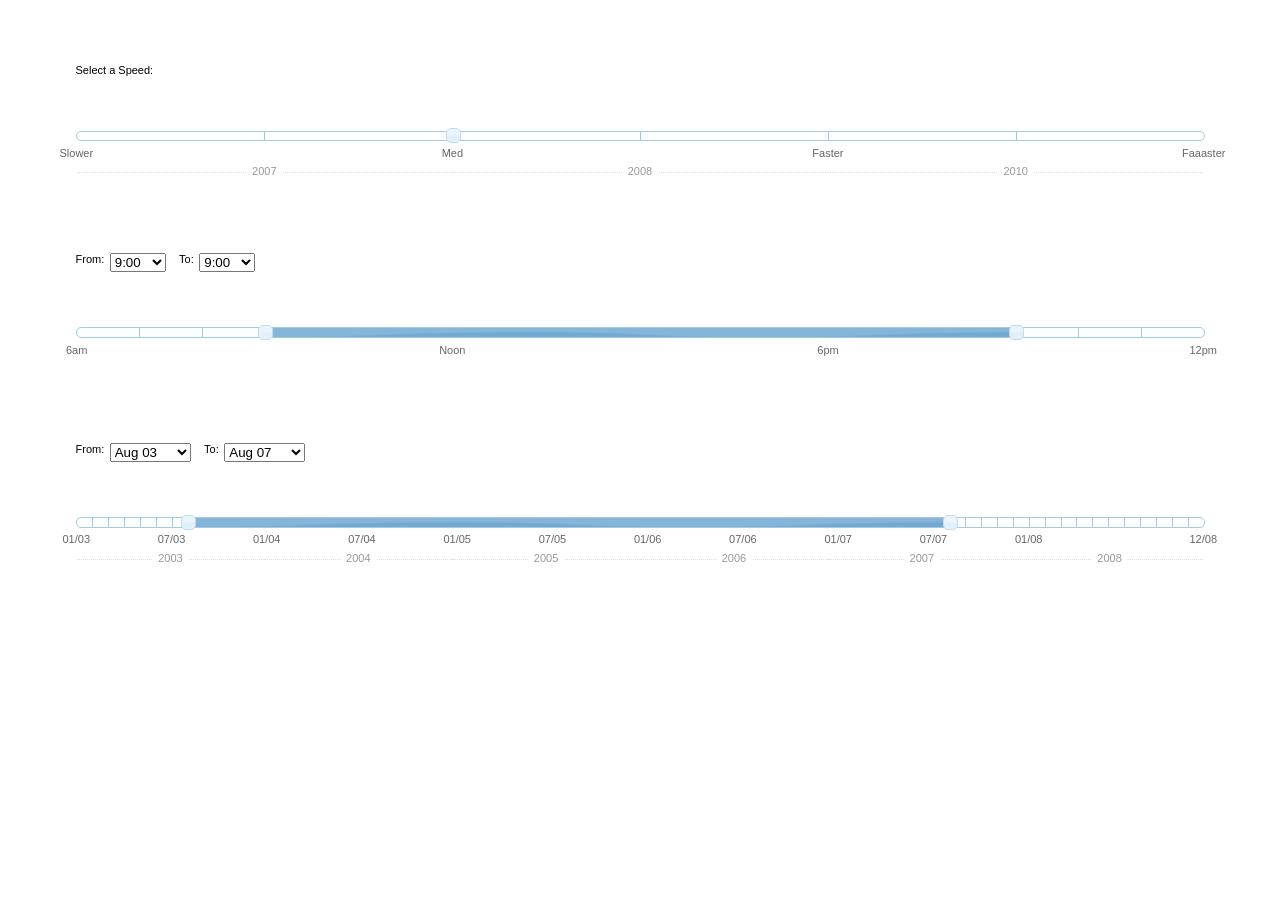
<file: target/seaice2016/js/select2slider/index.html>
<!DOCTYPE html PUBLIC "-//W3C//DTD XHTML 1.0 Strict//EN" "http://www.w3.org/TR/xhtml1/DTD/xhtml1-strict.dtd">
<html xmlns="http://www.w3.org/1999/xhtml" xml:lang="en">
	<head>
	<meta http-equiv="content-type" content="text/html; charset=utf-8" />
	<title>Demo Page: Using Progressive Enhancement to Convert a Select Box Into an Accessible jQuery UI Slider</title>
	<script type="text/javascript" src="js/jquery-1.3.2.min.js"></script>
	<script type="text/javascript" src="js/jquery-ui-1.7.1.custom.min.js"></script>
	<script type="text/javascript" src="js/selectToUISlider.jQuery.js"></script>
	<link rel="stylesheet" href="css/redmond/jquery-ui-1.7.1.custom.css" type="text/css" />
	<link rel="Stylesheet" href="css/ui.slider.extras.css" type="text/css" />
	<style type="text/css">
		body {font-size: 62.5%; font-family:"Segoe UI","Helvetica Neue",Helvetica,Arial,sans-serif; }
		fieldset { border:0; margin: 6em; height: 12em;}	
		label {font-weight: normal; float: left; margin-right: .5em; font-size: 1.1em;}
		select {margin-right: 1em; float: left;}
		.ui-slider {clear: both; top: 5em;}
	</style>
	<script type="text/javascript">
		$(function(){
			//demo 1
			var abc = $('select#speed').selectToUISlider().next();
					
			//demo 2
			$('select#valueA, select#valueB').selectToUISlider();
		
			//demo 3
			$('select#valueAA, select#valueBB').selectToUISlider({
				labels: 12
			});
			
			//fix color 
			fixToolTipColor();
		});
		//purely for theme-switching demo... ignore this unless you're using a theme switcher
		//quick function for tooltip color match
		function fixToolTipColor(){
			//grab the bg color from the tooltip content - set top border of pointer to same
			$('.ui-tooltip-pointer-down-inner').each(function(){
				var bWidth = $('.ui-tooltip-pointer-down-inner').css('borderTopWidth');
				var bColor = $(this).parents('.ui-slider-tooltip').css('backgroundColor')
				$(this).css('border-top', bWidth+' solid '+bColor);
			});	
		}
	</script>
	<!-- jQuery UI theme switcher -->
	<script type="text/javascript" src="http://ui.jquery.com/applications/themeroller/themeswitchertool/"></script>
	<script type="text/javascript"> $(function(){ $('<div style="position: absolute; right: 20px; margin-top: -40px" />').appendTo('body').themeswitcher({onSelect: function(){ setTimeout(fixToolTipColor, 800); }}); });</script>
</head>

<body>

	<form action="#">
		<!-- demo 1 -->
		<fieldset>
			<label for="speed">Select a Speed:</label>
			<select name="speed" id="speed" style="display:none">
			<optgroup label="2007">
				<option value="Slower">Slower</option>
				<option value="Slow">Slow</option>
			</optgroup>	
			<optgroup label="2008">
				<option value="Med" selected="selected">Med</option>
				<option value="Fast">Fast</option>
			</optgroup>	
			<optgroup label="2010">
				<option value="Faster">Faster</option>
				<option value="Faaster">Faaster</option>
				<option value="Faaaster">Faaaaster</option>
			</optgroup>		
			</select>
		</fieldset>
		
		<!-- demo 2 -->
		<fieldset>
			<label for="valueA">From:</label>
			<select name="valueA" id="valueA">
				<option value="6am">6:00</option>
				<option value="7am">7:00</option>
				<option value="8am">8:00</option>
				<option value="9am" selected="selected">9:00</option>
				<option value="10am">10:00</option>
				<option value="11am">11:00</option>
				<option value="Noon">Noon</option>
				<option value="1pm">1:00</option>
				<option value="2pm">2:00</option>
				<option value="3pm">3:00</option>
				<option value="4pm">4:00</option>
				<option value="5pm">5:00</option>
				<option value="6pm">6:00</option>
				<option value="7pm">7:00</option>
				<option value="8pm">8:00</option>
				<option value="9pm">9:00</option>
				<option value="10pm">10:00</option>
				<option value="11pm">11:00</option>
				<option value="12pm">12:00</option>
			</select>
	
			<label for="valueB">To:</label>
			<select name="valueB" id="valueB">
				<option value="6am">6:00</option>
				<option value="7am">7:00</option>
				<option value="8am">8:00</option>
				<option value="9am">9:00</option>
				<option value="10am">10:00</option>
				<option value="11am">11:00</option>
				<option value="Noon">Noon</option>
				<option value="1pm">1:00</option>
				<option value="2pm">2:00</option>
				<option value="3pm">3:00</option>
				<option value="4pm">4:00</option>
				<option value="5pm">5:00</option>
				<option value="6pm">6:00</option>
				<option value="7pm">7:00</option>
				<option value="8pm">8:00</option>
				<option value="9pm" selected="selected">9:00</option>
				<option value="10pm">10:00</option>
				<option value="11pm">11:00</option>
				<option value="12pm">12:00</option>
			</select>
		</fieldset>
		
		
		<!-- demo 3 -->
		<fieldset>
			<label for="valueAA">From:</label>
			<select name="valueAA" id="valueAA">
				<optgroup label="2003">
					<option value="01/03">Jan 03</option>
					<option value="02/03">Feb 03</option>
					<option value="03/03">Mar 03</option>
					<option value="03/03">Apr 03</option>
					<option value="03/03">May 03</option>
					<option value="06/03">Jun 03</option>
					<option value="07/03">Jul 03</option>
					<option value="08/03" selected="selected">Aug 03</option>
					<option value="09/03">Sep 03</option>
					<option value="10/03">Oct 03</option>
					<option value="11/03">Nov 03</option>
					<option value="12/03">Dec 03</option>
				</optgroup>
				<optgroup label="2004">
					<option value="01/04">Jan 04</option>
					<option value="02/04">Feb 04</option>
					<option value="03/04">Mar 04</option>
					<option value="04/04">Apr 04</option>
					<option value="04/04">May 04</option>
					<option value="06/04">Jun 04</option>
					<option value="07/04">Jul 04</option>
					<option value="08/04">Aug 04</option>
					<option value="09/04">Sep 04</option>
					<option value="10/04">Oct 04</option>
					<option value="11/04">Nov 04</option>
					<option value="12/04">Dec 04</option>
				</optgroup>
				<optgroup label="2005">
					<option value="01/05">Jan 05</option>
					<option value="02/05">Feb 05</option>
					<option value="03/05">Mar 05</option>
					<option value="04/05">Apr 05</option>
					<option value="05/05">May 05</option>
					<option value="06/05">Jun 05</option>
					<option value="07/05">Jul 05</option>
					<option value="08/05">Aug 05</option>
					<option value="09/05">Sep 05</option>
					<option value="10/05">Oct 05</option>
					<option value="11/05">Nov 05</option>
					<option value="12/05">Dec 05</option>
				</optgroup>
				<optgroup label="2006">
					<option value="01/06">Jan 06</option>
					<option value="02/06">Feb 06</option>
					<option value="03/06">Mar 06</option>
					<option value="04/06">Apr 06</option>
					<option value="06/06">May 06</option>
					<option value="06/06">Jun 06</option>
					<option value="07/06">Jul 06</option>
					<option value="08/06">Aug 06</option>
					<option value="09/06">Sep 06</option>
					<option value="10/06">Oct 06</option>
					<option value="11/06">Nov 06</option>
					<option value="12/06">Dec 06</option>
				</optgroup>
				<optgroup label="2007">
					<option value="01/07">Jan 07</option>
					<option value="02/07">Feb 07</option>
					<option value="03/07">Mar 07</option>
					<option value="04/07">Apr 07</option>
					<option value="07/07">May 07</option>
					<option value="07/07">Jun 07</option>
					<option value="07/07">Jul 07</option>
					<option value="08/07">Aug 07</option>
					<option value="09/07">Sep 07</option>
					<option value="10/07">Oct 07</option>
					<option value="11/07">Nov 07</option>
					<option value="12/07">Dec 07</option>
				</optgroup>
				<optgroup label="2008">
					<option value="01/08">Jan 08</option>
					<option value="02/08">Feb 08</option>
					<option value="03/08">Mar 08</option>
					<option value="04/08">Apr 08</option>
					<option value="08/08">May 08</option>
					<option value="08/08">Jun 08</option>
					<option value="08/08">Jul 08</option>
					<option value="08/08">Aug 08</option>
					<option value="09/08">Sep 08</option>
					<option value="10/08">Oct 08</option>
					<option value="11/08">Nov 08</option>
					<option value="12/08">Dec 08</option>
				</optgroup>
			</select>
	
			<label for="valueBB">To:</label>
			<select name="valueBB" id="valueBB">
				<optgroup label="2003">
					<option value="01/03">Jan 03</option>
					<option value="02/03">Feb 03</option>
					<option value="03/03">Mar 03</option>
					<option value="03/03">Apr 03</option>
					<option value="03/03">May 03</option>
					<option value="06/03">Jun 03</option>
					<option value="07/03">Jul 03</option>
					<option value="08/03">Aug 03</option>
					<option value="09/03">Sep 03</option>
					<option value="10/03">Oct 03</option>
					<option value="11/03">Nov 03</option>
					<option value="12/03">Dec 03</option>
				</optgroup>
				<optgroup label="2004">
					<option value="01/04">Jan 04</option>
					<option value="02/04">Feb 04</option>
					<option value="03/04">Mar 04</option>
					<option value="04/04">Apr 04</option>
					<option value="04/04">May 04</option>
					<option value="06/04">Jun 04</option>
					<option value="07/04">Jul 04</option>
					<option value="08/04">Aug 04</option>
					<option value="09/04">Sep 04</option>
					<option value="10/04">Oct 04</option>
					<option value="11/04">Nov 04</option>
					<option value="12/04">Dec 04</option>
				</optgroup>
				<optgroup label="2005">
					<option value="01/05">Jan 05</option>
					<option value="02/05">Feb 05</option>
					<option value="03/05">Mar 05</option>
					<option value="04/05">Apr 05</option>
					<option value="05/05">May 05</option>
					<option value="06/05">Jun 05</option>
					<option value="07/05">Jul 05</option>
					<option value="08/05">Aug 05</option>
					<option value="09/05">Sep 05</option>
					<option value="10/05">Oct 05</option>
					<option value="11/05">Nov 05</option>
					<option value="12/05">Dec 05</option>
				</optgroup>
				<optgroup label="2006">
					<option value="01/06">Jan 06</option>
					<option value="02/06">Feb 06</option>
					<option value="03/06">Mar 06</option>
					<option value="04/06">Apr 06</option>
					<option value="06/06">May 06</option>
					<option value="06/06">Jun 06</option>
					<option value="07/06">Jul 06</option>
					<option value="08/06">Aug 06</option>
					<option value="09/06">Sep 06</option>
					<option value="10/06">Oct 06</option>
					<option value="11/06">Nov 06</option>
					<option value="12/06">Dec 06</option>
				</optgroup>
				<optgroup label="2007">
					<option value="01/07">Jan 07</option>
					<option value="02/07">Feb 07</option>
					<option value="03/07">Mar 07</option>
					<option value="04/07">Apr 07</option>
					<option value="07/07">May 07</option>
					<option value="07/07">Jun 07</option>
					<option value="07/07">Jul 07</option>
					<option value="08/07" selected="selected">Aug 07</option>
					<option value="09/07">Sep 07</option>
					<option value="10/07">Oct 07</option>
					<option value="11/07">Nov 07</option>
					<option value="12/07">Dec 07</option>
				</optgroup>
				<optgroup label="2008">
					<option value="01/08">Jan 08</option>
					<option value="02/08">Feb 08</option>
					<option value="03/08">Mar 08</option>
					<option value="04/08">Apr 08</option>
					<option value="08/08">May 08</option>
					<option value="08/08">Jun 08</option>
					<option value="08/08">Jul 08</option>
					<option value="08/08">Aug 08</option>
					<option value="09/08">Sep 08</option>
					<option value="10/08">Oct 08</option>
					<option value="11/08">Nov 08</option>
					<option value="12/08">Dec 08</option>
				</optgroup>
			</select>
		</fieldset>
	</form>
</body>
</html>
</file>
<file: target/seaice2016/js/select2slider/css/ui.slider.extras.css>
/*NEW SLIDER STYLES FOR SCALE, ETC*/
/* slider widget */
.ui-slider  {
	text-decoration: none !important;
}
.ui-slider .ui-slider-handle  {
	overflow: visible !important;
}
.ui-slider .ui-slider-tooltip {
	display: none;
}
.ui-slider .screenReaderContext {
	position: absolute;
	width: 0;
	height: 0;
	overflow: hidden;
	left: -999999999px;
}
.ui-slider .ui-state-active .ui-slider-tooltip, .ui-slider .ui-state-focus .ui-slider-tooltip, .ui-slider .ui-state-hover .ui-slider-tooltip {
	display: block;
	position: absolute;
	bottom: 2.5em;
	text-align: center;
	padding: .3em .2em .4em;
	font-size: .9em;
	width: 8em;
	margin-left: -3.7em;
}
.ui-slider .ui-slider-tooltip .ui-tooltip-pointer-down, .ui-slider .ui-slider-tooltip .ui-tooltip-pointer-down-inner {
	position: absolute; 
	display: block;
	width:0; 
	height:0; 
	border-bottom-width: 0;
	background: none;
}
.ui-slider .ui-slider-tooltip .ui-tooltip-pointer-down {	
	border-left: 7px dashed transparent; 
	border-right: 7px dashed transparent;
	border-top-width: 8px;
	bottom:	-8px;
	right: auto;
	left: 50%;
	margin-left: -7px;
}
.ui-slider .ui-slider-tooltip .ui-tooltip-pointer-down-inner {
	border-left: 6px dashed transparent; 
	border-right: 6px dashed transparent;
	border-top: 7px solid #fff;
	bottom:	auto;
	top: -9px;
	left: -6px;
}
.ui-slider a {
	text-decoration: none;
}
.ui-slider ol, .ui-slider li, .ui-slider dl, .ui-slider dd, .ui-slider dt {
	list-style: none;
	margin: 0;
	padding: 0;
}
.ui-slider ol, .ui-slider dl {
	position: relative;
	top: 1.3em;
	width: 100%;
}
.ui-slider dt {
	top: 1.5em;
	position: absolute;
	padding-top: .2em;
	text-align: center;
	border-bottom: 1px dotted #ddd;
	height: .7em;
	color: #999;
}
.ui-slider dt span {
	background: #fff;
	padding: 0 .5em;
}
.ui-slider li, .ui-slider dd {
	position: absolute;
	overflow: visible;
	color: #666;
}
.ui-slider span.ui-slider-label {
	position: absolute;
}
.ui-slider li span.ui-slider-label, .ui-slider dd span.ui-slider-label {
	display: none;
}
.ui-slider li span.ui-slider-label-show, .ui-slider dd span.ui-slider-label-show {
	display: block;
}
.ui-slider span.ui-slider-tic {
	position: absolute;
	left: 0;
	height: .8em;
	top: -1.3em;
}
.ui-slider li span.ui-widget-content, .ui-slider dd span.ui-widget-content {
	border-right: 0;
	border-left-width: 1px;
	border-left-style: solid;
	border-top: 0;
	border-bottom: 0;
}
.ui-slider .first .ui-slider-tic, .ui-slider .last .ui-slider-tic {
	display: none;
}
</file>
